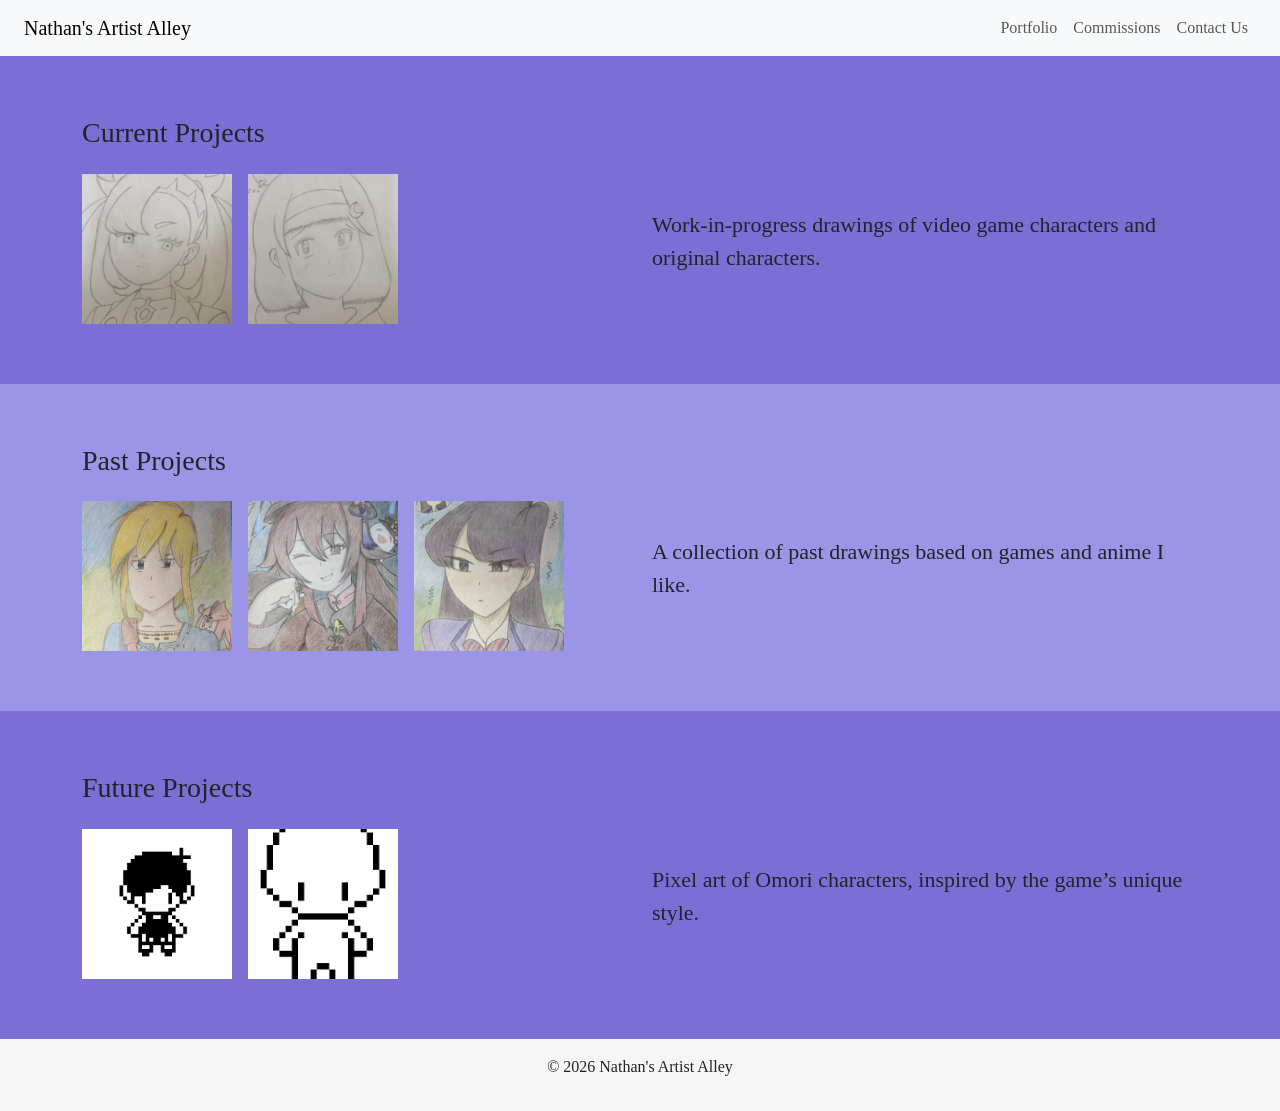
<file: project.html>
<!DOCTYPE html>
<html lang="en">
<head>
  <meta charset="UTF-8">
  <meta name="viewport" content="width=device-width, initial-scale=1.0">
  <title>Projects | Nathan's Artist Alley</title>

  <!-- Bootstrap -->
  <link href="https://cdn.jsdelivr.net/npm/bootstrap@5.3.0/dist/css/bootstrap.min.css" rel="stylesheet">

  <!-- CSS -->
  <link rel="stylesheet" href="styles.css">
</head>

<body>

<!-- NAVBAR -->
<nav class="navbar navbar-expand-lg navbar-light bg-light px-4">
  <a class="navbar-brand" href="index.html">Nathan's Artist Alley</a>

  <button class="navbar-toggler" data-bs-toggle="collapse" data-bs-target="#navMenu">
    <span class="navbar-toggler-icon"></span>
  </button>

  <div class="collapse navbar-collapse justify-content-end" id="navMenu">
    <ul class="navbar-nav">
      <li class="nav-item"><a class="nav-link" href="projects.html">Portfolio</a></li>
      <li class="nav-item"><a class="nav-link" href="#">Commissions</a></li>
      <li class="nav-item"><a class="nav-link" href="#">Contact Us</a></li>
    </ul>
  </div>
</nav>

<!-- CURRENT PROJECTS -->
<section class="project-section purple-dark">
  <div class="container">
    <h2>Current Projects</h2>

    <div class="row align-items-center mt-4">
      <!-- IMAGES -->
      <div class="col-md-6 d-flex gap-3">
        <!-- 🔁 CHANGE IMAGE NAME HERE -->
        <img src="images/Marnie.png" class="project-img">
        <img src="images/OCsketch.png" class="project-img">
      </div>

      <!-- TEXT -->
      <div class="col-md-6">
        <p class="project-text">
          Work-in-progress drawings of video game characters and original characters.
        </p>
      </div>
    </div>
  </div>
</section>

<!-- PAST PROJECTS -->
<section class="project-section purple-light">
  <div class="container">
    <h2>Past Projects</h2>

    <div class="row align-items-center mt-4">
      <div class="col-md-6 d-flex gap-3">
        <!-- 🔁 CHANGE IMAGE NAME HERE -->
        <img src="images/Link.png" class="project-img">
        <img src="images/HuTao.png" class="project-img">
        <img src="images/Komi.png" class="project-img">
      </div>

      <div class="col-md-6">
        <p class="project-text">
          A collection of past drawings based on games and anime I like.
        </p>
      </div>
    </div>
  </div>
</section>

<!-- FUTURE PROJECTS -->
<section class="project-section purple-dark">
  <div class="container">
    <h2>Future Projects</h2>

    <div class="row align-items-center mt-4">
      <div class="col-md-6 d-flex gap-3">
        <!-- 🔁 CHANGE IMAGE NAME HERE -->
        <img src="images/Omori.png" class="project-img">
        <img src="images/Omorioutline.png" class="project-img">
      </div>

      <div class="col-md-6">
        <p class="project-text">
          Pixel art of Omori characters, inspired by the game’s unique style.
        </p>
      </div>
    </div>
  </div>
</section>

<!-- FOOTER -->
<footer class="text-center py-3">
  <p>© 2026 Nathan's Artist Alley</p>
</footer>

<script src="https://cdn.jsdelivr.net/npm/bootstrap@5.3.0/dist/js/bootstrap.bundle.min.js"></script>
</body>
</html>
<link rel="stylesheet" href="styles.css">
</file>
<file: styles.css>
body {
  font-family: Arial, sans-serif;
}

/* HERO */
.hero {
  background: linear-gradient(135deg, #7b5cff, #b49cff);
  height: 300px;
}

/* MISSION */
.mission {
  background-color: #7b5cff;
}

/* BUTTON CUSTOM */
.btn-primary {
  background-color: #5a3ec8;
  border: none;
}

.btn-primary:hover {
  background-color: #3f2ca0;
}

/* CARDS */
.card {
  border-radius: 10px;
  overflow: hidden;
}

/* FOOTER */
footer {
  background-color: #f5f5f5;
}
body {
  font-family: 'Georgia', serif;
}

/* SECTION COLORS */
.purple-dark {
  background-color: #7b6fd6;
  padding: 60px 0;
}

.purple-light {
  background-color: #9a95e6;
  padding: 60px 0;
}

/* TEXT */
h2 {
  font-size: 28px;
  margin-bottom: 20px;
}

.project-text {
  font-size: 22px;
  line-height: 1.5;
}

/* IMAGES */
.project-img {
  width: 150px;
  height: 150px;
  object-fit: cover;
}

/* MOBILE */
@media (max-width: 768px) {
  .project-text {
    font-size: 18px;
    margin-top: 20px;
  }

  .project-img {
    width: 100px;
    height: 100px;
  }
}
</file>
